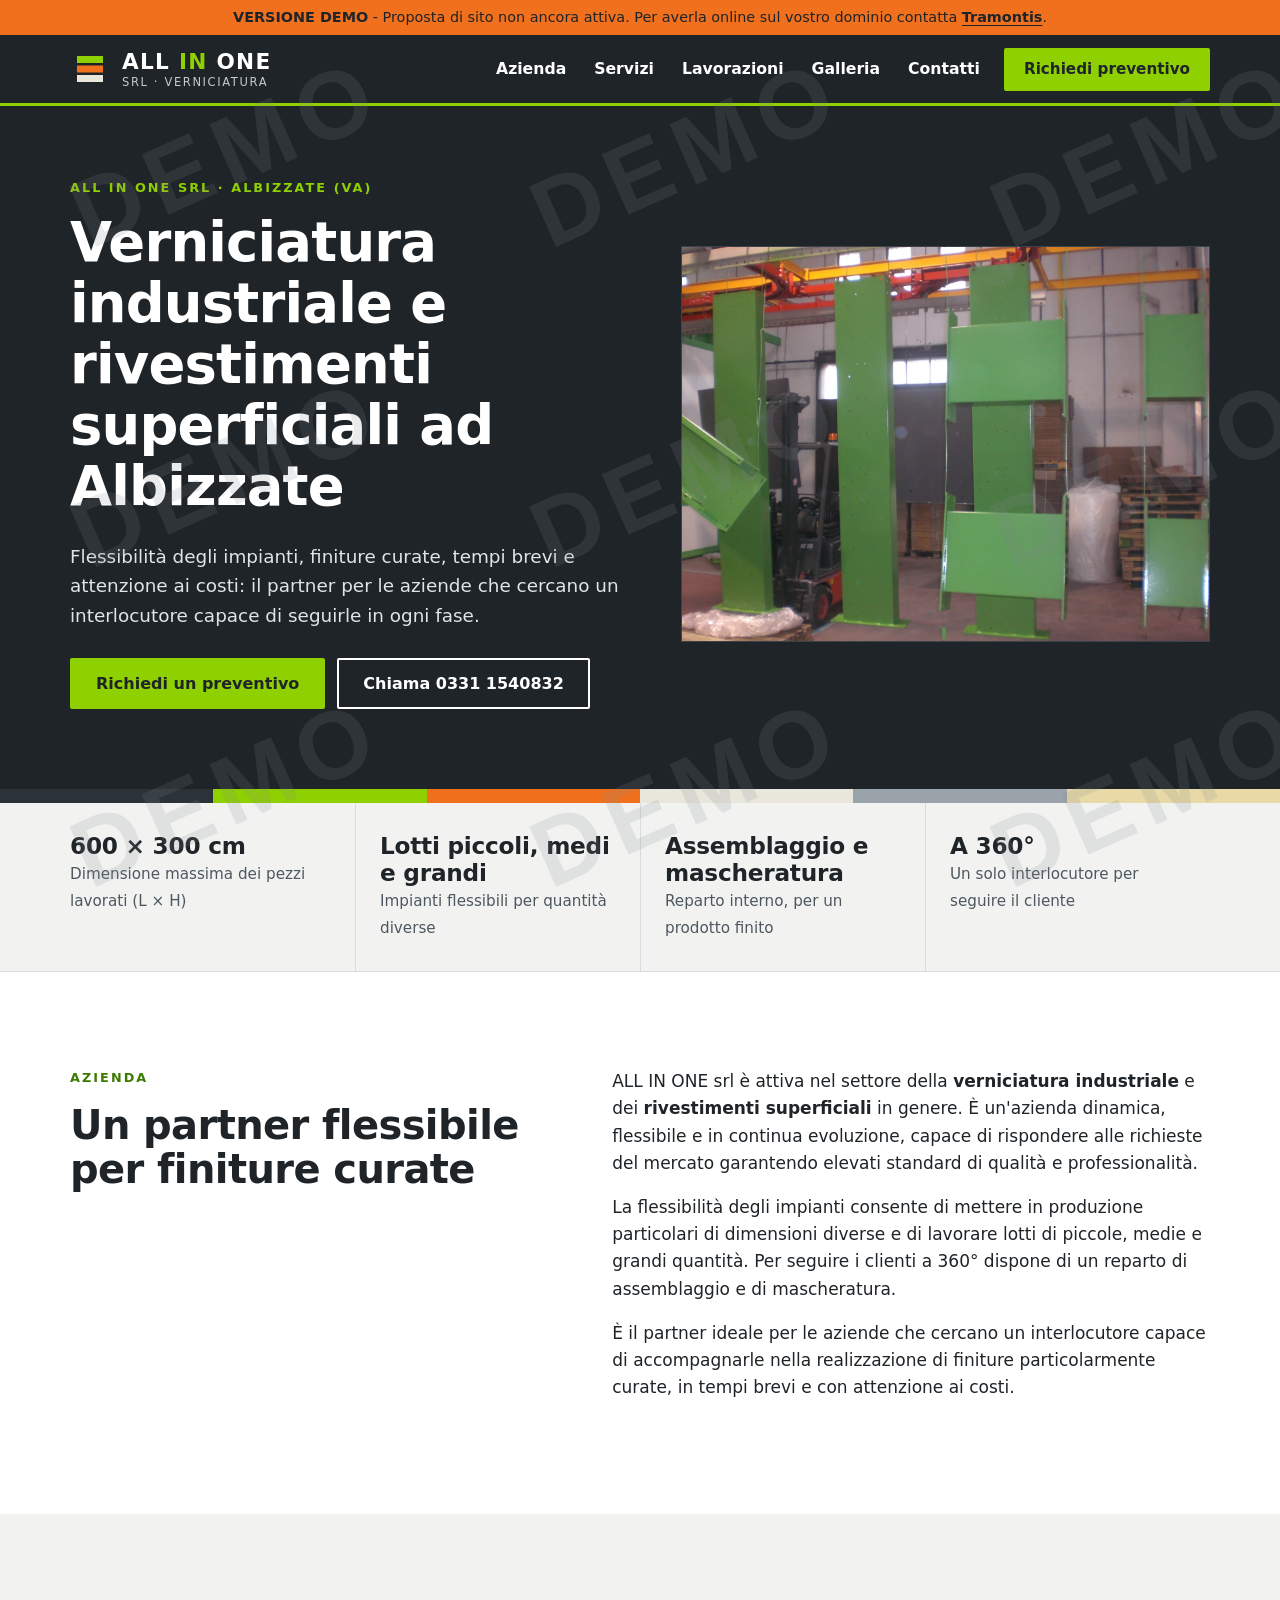
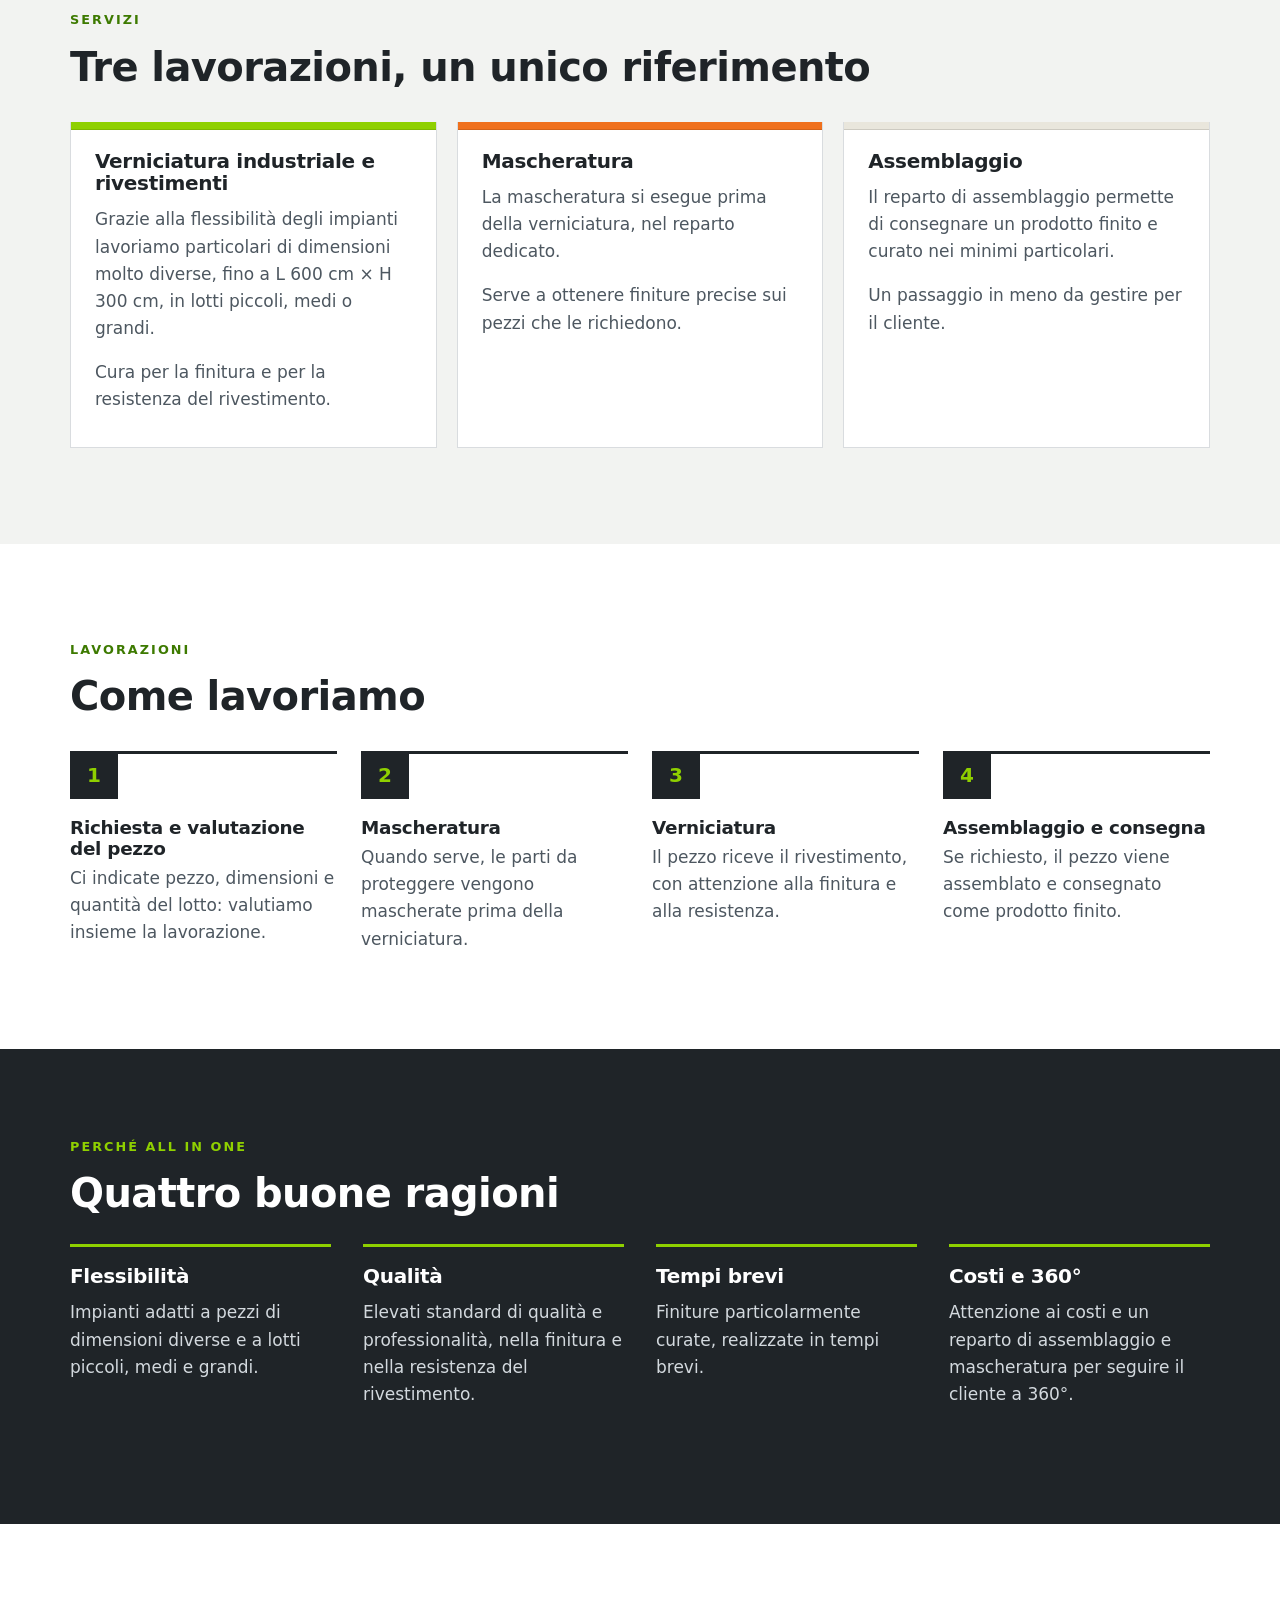
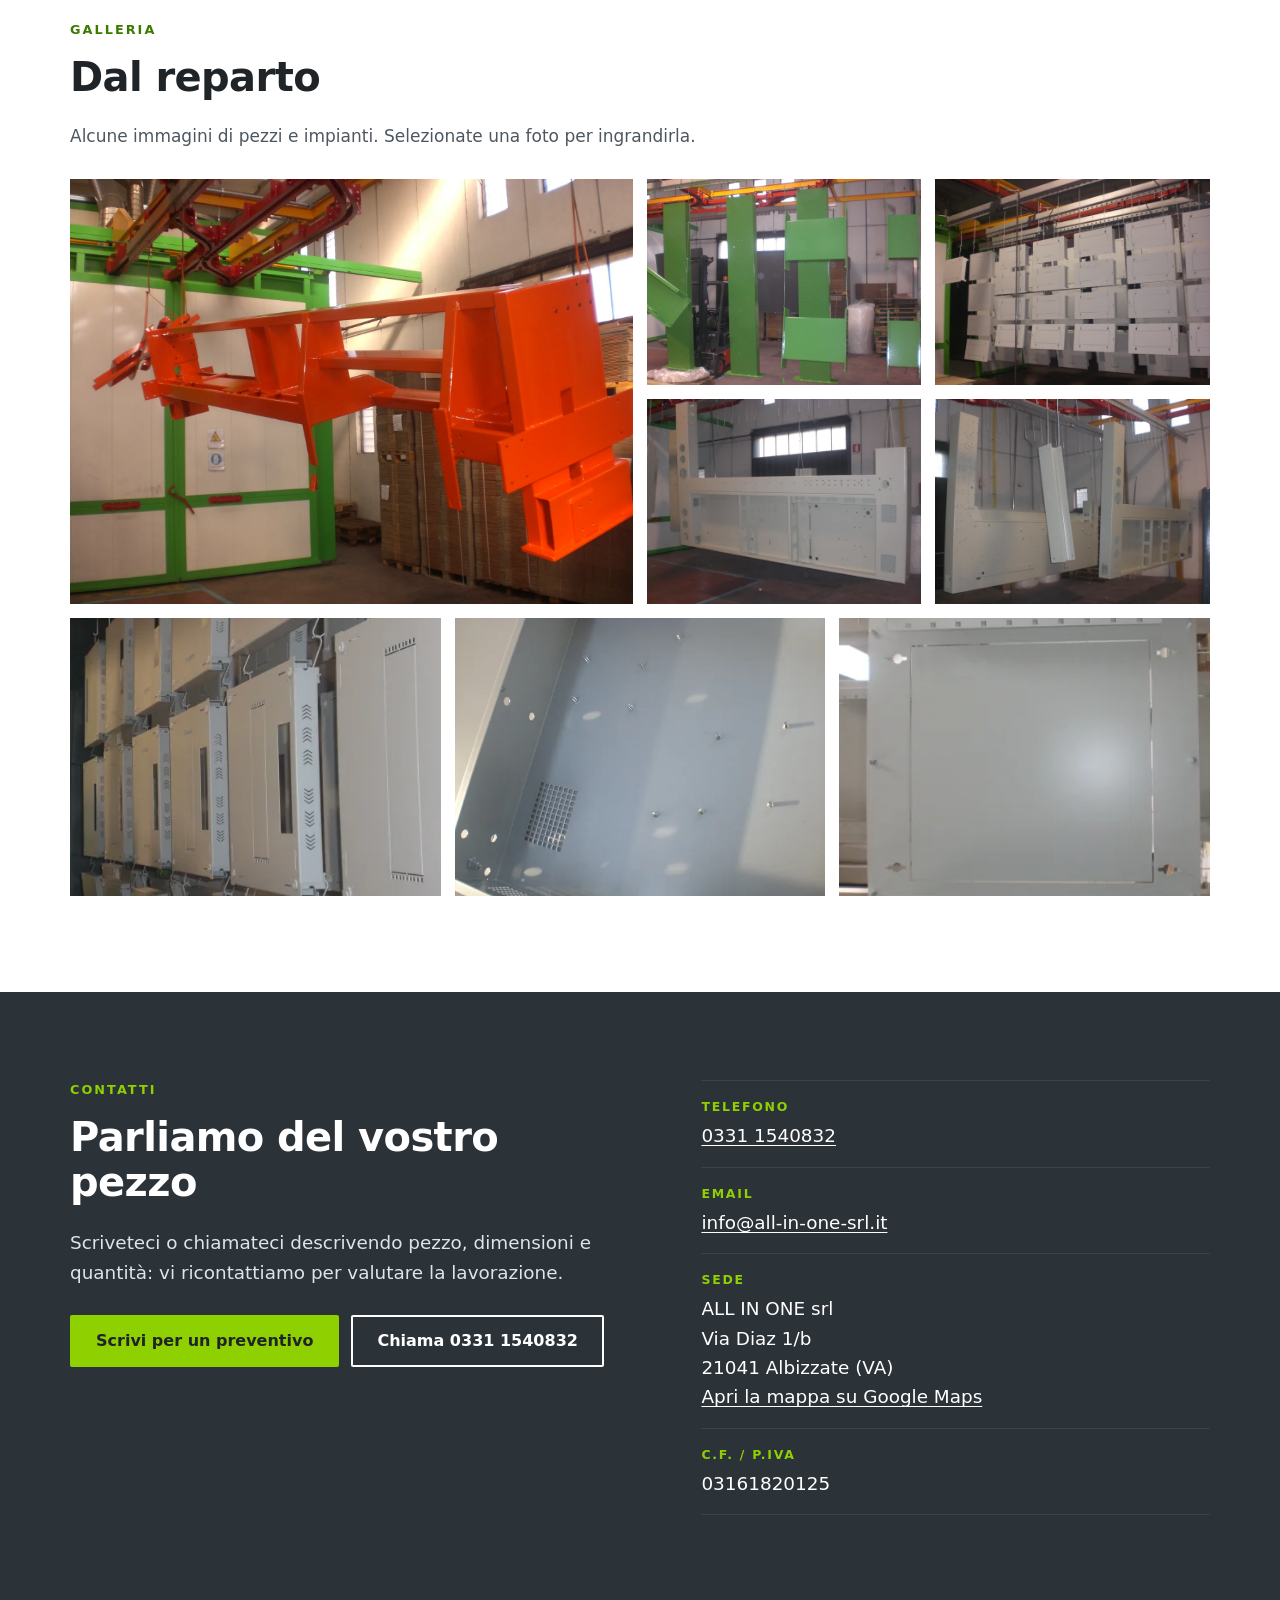
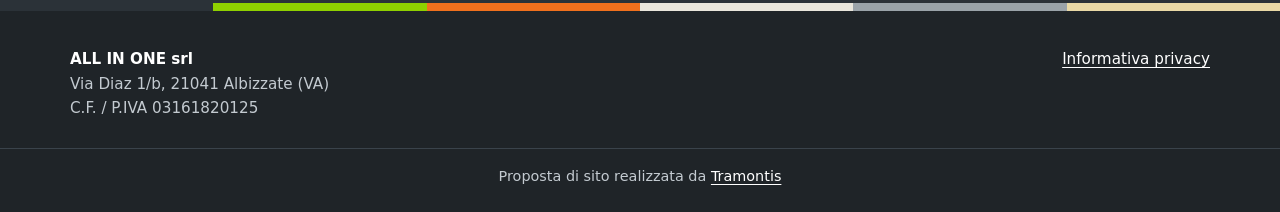
<file: index.html>
<!DOCTYPE html>
<html lang="it">
<head>
  <meta charset="utf-8">
  <meta name="viewport" content="width=device-width, initial-scale=1">
  <title>Verniciatura industriale ad Albizzate (Varese) | ALL IN ONE srl</title>
  <meta name="description" content="ALL IN ONE srl, verniciatura industriale e rivestimenti superficiali ad Albizzate (Varese). Pezzi fino a L 600 × H 300 cm, lotti piccoli, medi e grandi, mascheratura e assemblaggio interni.">
  <meta name="robots" content="noindex, nofollow">
  <meta name="theme-color" content="#1f2428">
  <link rel="icon" type="image/svg+xml" href="assets/img/favicon.svg">

  <meta property="og:type" content="website">
  <meta property="og:locale" content="it_IT">
  <meta property="og:site_name" content="ALL IN ONE srl">
  <meta property="og:title" content="ALL IN ONE srl – Verniciatura industriale ad Albizzate (VA)">
  <meta property="og:description" content="Verniciatura industriale e rivestimenti superficiali. Finiture curate, tempi brevi, attenzione ai costi.">
  <meta property="og:image" content="https://luckylori07.github.io/all-in-one/assets/img/og.jpg">
  <meta property="og:image:width" content="1200">
  <meta property="og:image:height" content="630">
  <meta property="og:image:alt" content="Pannelli verniciati di verde appesi a una linea aerea nel reparto di ALL IN ONE srl">
  <meta name="twitter:card" content="summary_large_image">

  <link rel="stylesheet" href="assets/css/style.css">

  <script type="application/ld+json">
  {
    "@context": "https://schema.org",
    "@type": "LocalBusiness",
    "name": "ALL IN ONE srl",
    "description": "Verniciatura industriale e rivestimenti superficiali, con reparto di assemblaggio e mascheratura.",
    "telephone": "+39 0331 1540832",
    "email": "info@all-in-one-srl.it",
    "vatID": "IT03161820125",
    "taxID": "03161820125",
    "image": "https://luckylori07.github.io/all-in-one/assets/img/og.jpg",
    "address": {
      "@type": "PostalAddress",
      "streetAddress": "Via Diaz 1/b",
      "postalCode": "21041",
      "addressLocality": "Albizzate",
      "addressRegion": "VA",
      "addressCountry": "IT"
    }
  }
  </script>
</head>
<body>
  <a class="skip-link" href="#contenuto">Vai al contenuto</a>

  <div class="demo-bar" role="note"><p><strong>VERSIONE DEMO</strong> - Proposta di sito non ancora attiva. Per averla online sul vostro dominio contatta <a href="https://tramontis.netlify.app/" target="_blank" rel="noopener">Tramontis</a>.</p></div>
  <div class="demo-watermark" aria-hidden="true"></div>

  <header class="site-header" id="top">
    <div class="wrap header-inner">
      <a class="brand" href="#top" aria-label="ALL IN ONE srl – torna all'inizio">
        <svg class="brand-mark" viewBox="0 0 40 40" width="40" height="40" aria-hidden="true" focusable="false">
          <rect width="40" height="40" fill="#1f2428"/>
          <rect x="7" y="7" width="26" height="7" fill="#8fd000"/>
          <rect x="7" y="16.5" width="26" height="7" fill="#f0701d"/>
          <rect x="7" y="26" width="26" height="7" fill="#e9e6dc"/>
        </svg>
        <span class="brand-text">
          <span class="brand-name">ALL <b>IN</b> ONE</span>
          <span class="brand-sub">srl · verniciatura</span>
        </span>
      </a>

      <button class="nav-toggle" type="button" aria-expanded="false" aria-controls="menu">
        <span class="nav-toggle-bars" aria-hidden="true"></span>
        <span class="nav-toggle-label">Menu</span>
      </button>

      <nav class="site-nav" id="menu" aria-label="Menu principale">
        <ul>
          <li><a href="#azienda">Azienda</a></li>
          <li><a href="#servizi">Servizi</a></li>
          <li><a href="#lavorazioni">Lavorazioni</a></li>
          <li><a href="#galleria">Galleria</a></li>
          <li><a href="#contatti">Contatti</a></li>
        </ul>
        <a class="btn btn-accent btn-sm" href="mailto:info@all-in-one-srl.it?subject=Richiesta%20di%20preventivo%20-%20verniciatura%20industriale&amp;body=Buongiorno%2C%0D%0Avorrei%20richiedere%20un%20preventivo%20per%20la%20verniciatura%20di%20alcuni%20pezzi.%0D%0A%0D%0AAzienda%3A%20%0D%0APersona%20di%20riferimento%3A%20%0D%0ATipo%20di%20pezzo%3A%20%0D%0ADimensioni%20(L%20x%20H%20x%20P)%3A%20%0D%0AQuantit%C3%A0%20del%20lotto%3A%20%0D%0AFinitura%20o%20colore%20richiesti%3A%20%0D%0ALavorazioni%20necessarie%20(mascheratura%2C%20assemblaggio)%3A%20%0D%0ATempi%20di%20consegna%20desiderati%3A%20%0D%0A%0D%0AGrazie%20e%20cordiali%20saluti">Richiedi preventivo</a>
      </nav>
    </div>
  </header>

  <main id="contenuto">

    <!-- HERO -->
    <section class="hero" aria-labelledby="titolo-hero">
      <div class="wrap hero-grid">
        <div class="hero-copy">
          <p class="eyebrow">ALL IN ONE srl · Albizzate (VA)</p>
          <h1 id="titolo-hero">Verniciatura industriale e rivestimenti superficiali ad Albizzate</h1>
          <p class="lead">Flessibilità degli impianti, finiture curate, tempi brevi e attenzione ai costi: il partner per le aziende che cercano un interlocutore capace di seguirle in ogni fase.</p>
          <div class="hero-cta">
            <a class="btn btn-accent" href="mailto:info@all-in-one-srl.it?subject=Richiesta%20di%20preventivo%20-%20verniciatura%20industriale&amp;body=Buongiorno%2C%0D%0Avorrei%20richiedere%20un%20preventivo%20per%20la%20verniciatura%20di%20alcuni%20pezzi.%0D%0A%0D%0AAzienda%3A%20%0D%0APersona%20di%20riferimento%3A%20%0D%0ATipo%20di%20pezzo%3A%20%0D%0ADimensioni%20(L%20x%20H%20x%20P)%3A%20%0D%0AQuantit%C3%A0%20del%20lotto%3A%20%0D%0AFinitura%20o%20colore%20richiesti%3A%20%0D%0ALavorazioni%20necessarie%20(mascheratura%2C%20assemblaggio)%3A%20%0D%0ATempi%20di%20consegna%20desiderati%3A%20%0D%0A%0D%0AGrazie%20e%20cordiali%20saluti">Richiedi un preventivo</a>
            <a class="btn btn-ghost" href="tel:+3903311540832">Chiama 0331 1540832</a>
          </div>
        </div>
        <figure class="hero-figure">
          <img src="assets/img/pannelli-verdi-linea-aerea.webp" width="1600" height="1200" alt="Pannelli in lamiera verniciati di verde, appesi alla linea aerea in un capannone" fetchpriority="high">
        </figure>
      </div>
      <div class="chips" aria-hidden="true">
        <span style="--c:#2b3238"></span><span style="--c:#8fd000"></span><span style="--c:#f0701d"></span><span style="--c:#e9e6dc"></span><span style="--c:#9aa3a9"></span><span style="--c:#e9d9a6"></span>
      </div>
    </section>

    <!-- NUMERI / FATTI -->
    <section class="facts" aria-label="In sintesi">
      <div class="wrap">
        <ul class="facts-list">
          <li><strong>600 × 300 cm</strong><span>Dimensione massima dei pezzi lavorati (L × H)</span></li>
          <li><strong>Lotti piccoli, medi e grandi</strong><span>Impianti flessibili per quantità diverse</span></li>
          <li><strong>Assemblaggio e mascheratura</strong><span>Reparto interno, per un prodotto finito</span></li>
          <li><strong>A 360°</strong><span>Un solo interlocutore per seguire il cliente</span></li>
        </ul>
      </div>
    </section>

    <!-- AZIENDA -->
    <section class="section" id="azienda" aria-labelledby="titolo-azienda">
      <div class="wrap two-col">
        <div>
          <p class="eyebrow eyebrow-dark">Azienda</p>
          <h2 id="titolo-azienda">Un partner flessibile per finiture curate</h2>
        </div>
        <div class="prose">
          <p>ALL IN ONE srl è attiva nel settore della <strong>verniciatura industriale</strong> e dei <strong>rivestimenti superficiali</strong> in genere. È un'azienda dinamica, flessibile e in continua evoluzione, capace di rispondere alle richieste del mercato garantendo elevati standard di qualità e professionalità.</p>
          <p>La flessibilità degli impianti consente di mettere in produzione particolari di dimensioni diverse e di lavorare lotti di piccole, medie e grandi quantità. Per seguire i clienti a 360° dispone di un reparto di assemblaggio e di mascheratura.</p>
          <p>È il partner ideale per le aziende che cercano un interlocutore capace di accompagnarle nella realizzazione di finiture particolarmente curate, in tempi brevi e con attenzione ai costi.</p>
        </div>
      </div>
    </section>

    <!-- SERVIZI -->
    <section class="section section-tint" id="servizi" aria-labelledby="titolo-servizi">
      <div class="wrap">
        <p class="eyebrow eyebrow-dark">Servizi</p>
        <h2 id="titolo-servizi">Tre lavorazioni, un unico riferimento</h2>
        <div class="cards">
          <article class="card">
            <span class="card-chip" style="--c:#8fd000" aria-hidden="true"></span>
            <h3>Verniciatura industriale e rivestimenti</h3>
            <p>Grazie alla flessibilità degli impianti lavoriamo particolari di dimensioni molto diverse, fino a L 600 cm × H 300 cm, in lotti piccoli, medi o grandi.</p>
            <p>Cura per la finitura e per la resistenza del rivestimento.</p>
          </article>
          <article class="card">
            <span class="card-chip" style="--c:#f0701d" aria-hidden="true"></span>
            <h3>Mascheratura</h3>
            <p>La mascheratura si esegue prima della verniciatura, nel reparto dedicato.</p>
            <p>Serve a ottenere finiture precise sui pezzi che le richiedono.</p>
          </article>
          <article class="card">
            <span class="card-chip" style="--c:#e9e6dc" aria-hidden="true"></span>
            <h3>Assemblaggio</h3>
            <p>Il reparto di assemblaggio permette di consegnare un prodotto finito e curato nei minimi particolari.</p>
            <p>Un passaggio in meno da gestire per il cliente.</p>
          </article>
        </div>
      </div>
    </section>

    <!-- COME LAVORIAMO -->
    <section class="section" id="lavorazioni" aria-labelledby="titolo-lavorazioni">
      <div class="wrap">
        <p class="eyebrow eyebrow-dark">Lavorazioni</p>
        <h2 id="titolo-lavorazioni">Come lavoriamo</h2>
        <ol class="steps">
          <li>
            <span class="step-n" aria-hidden="true">1</span>
            <h3>Richiesta e valutazione del pezzo</h3>
            <p>Ci indicate pezzo, dimensioni e quantità del lotto: valutiamo insieme la lavorazione.</p>
          </li>
          <li>
            <span class="step-n" aria-hidden="true">2</span>
            <h3>Mascheratura</h3>
            <p>Quando serve, le parti da proteggere vengono mascherate prima della verniciatura.</p>
          </li>
          <li>
            <span class="step-n" aria-hidden="true">3</span>
            <h3>Verniciatura</h3>
            <p>Il pezzo riceve il rivestimento, con attenzione alla finitura e alla resistenza.</p>
          </li>
          <li>
            <span class="step-n" aria-hidden="true">4</span>
            <h3>Assemblaggio e consegna</h3>
            <p>Se richiesto, il pezzo viene assemblato e consegnato come prodotto finito.</p>
          </li>
        </ol>
      </div>
    </section>

    <!-- PERCHE' NOI -->
    <section class="why" aria-labelledby="titolo-perche">
      <div class="wrap">
        <p class="eyebrow">Perché ALL IN ONE</p>
        <h2 id="titolo-perche">Quattro buone ragioni</h2>
        <ul class="why-grid">
          <li>
            <h3>Flessibilità</h3>
            <p>Impianti adatti a pezzi di dimensioni diverse e a lotti piccoli, medi e grandi.</p>
          </li>
          <li>
            <h3>Qualità</h3>
            <p>Elevati standard di qualità e professionalità, nella finitura e nella resistenza del rivestimento.</p>
          </li>
          <li>
            <h3>Tempi brevi</h3>
            <p>Finiture particolarmente curate, realizzate in tempi brevi.</p>
          </li>
          <li>
            <h3>Costi e 360°</h3>
            <p>Attenzione ai costi e un reparto di assemblaggio e mascheratura per seguire il cliente a 360°.</p>
          </li>
        </ul>
      </div>
    </section>

    <!-- GALLERIA -->
    <section class="section" id="galleria" aria-labelledby="titolo-galleria">
      <div class="wrap">
        <p class="eyebrow eyebrow-dark">Galleria</p>
        <h2 id="titolo-galleria">Dal reparto</h2>
        <p class="section-intro">Alcune immagini di pezzi e impianti. Selezionate una foto per ingrandirla.</p>
        <ul class="gallery" id="gallery">
          <li class="g-wide">
            <button type="button" class="g-item" data-full="assets/img/telaio-arancione-appeso.webp" data-w="1600" data-h="1200" data-caption="Telaio verniciato di arancione appeso alla linea aerea">
              <img src="assets/img/telaio-arancione-appeso.webp" width="1600" height="1200" loading="lazy" alt="Telaio in metallo verniciato di arancione, appeso alla linea aerea">
            </button>
          </li>
          <li>
            <button type="button" class="g-item" data-full="assets/img/pannelli-verdi-linea-aerea.webp" data-w="1600" data-h="1200" data-caption="Pannelli verniciati di verde appesi alla linea aerea">
              <img src="assets/img/pannelli-verdi-linea-aerea.webp" width="1600" height="1200" loading="lazy" alt="Pannelli in lamiera verniciati di verde, appesi alla linea aerea">
            </button>
          </li>
          <li>
            <button type="button" class="g-item" data-full="assets/img/pannelli-chiari-appesi.webp" data-w="640" data-h="480" data-caption="Pannelli chiari appesi in file">
              <img src="assets/img/pannelli-chiari-appesi.webp" width="640" height="480" loading="lazy" alt="Molti pannelli di colore chiaro appesi in file alla linea aerea">
            </button>
          </li>
          <li>
            <button type="button" class="g-item" data-full="assets/img/struttura-chiara-appesa.webp" data-w="640" data-h="480" data-caption="Grande struttura in lamiera di colore chiaro">
              <img src="assets/img/struttura-chiara-appesa.webp" width="640" height="480" loading="lazy" alt="Grande struttura in lamiera di colore chiaro appesa nel capannone">
            </button>
          </li>
          <li>
            <button type="button" class="g-item" data-full="assets/img/struttura-chiara-appesa-dettaglio.webp" data-w="640" data-h="480" data-caption="Struttura in lamiera di colore chiaro, dettaglio">
              <img src="assets/img/struttura-chiara-appesa-dettaglio.webp" width="640" height="480" loading="lazy" alt="Struttura in lamiera di colore chiaro con elementi forati, appesa nel capannone">
            </button>
          </li>
          <li>
            <button type="button" class="g-item" data-full="assets/img/pannelli-beige-appesi.webp" data-w="519" data-h="342" data-caption="Pannelli beige appesi">
              <img src="assets/img/pannelli-beige-appesi.webp" width="519" height="342" loading="lazy" alt="Pannelli in lamiera di colore beige e grigio chiaro appesi">
            </button>
          </li>
          <li>
            <button type="button" class="g-item" data-full="assets/img/interno-lamiera-grigia.webp" data-w="640" data-h="480" data-caption="Interno di un pezzo in lamiera verniciato di grigio">
              <img src="assets/img/interno-lamiera-grigia.webp" width="640" height="480" loading="lazy" alt="Interno di un pezzo in lamiera verniciato di grigio, con fori e griglia di areazione">
            </button>
          </li>
          <li>
            <button type="button" class="g-item" data-full="assets/img/pannello-grigio-forato.webp" data-w="442" data-h="450" data-caption="Pannello in lamiera verniciato di grigio chiaro">
              <img src="assets/img/pannello-grigio-forato.webp" width="442" height="450" loading="lazy" alt="Pannello in lamiera verniciato di grigio chiaro con aperture">
            </button>
          </li>
        </ul>
      </div>
    </section>

    <!-- CONTATTI -->
    <section class="contact" id="contatti" aria-labelledby="titolo-contatti">
      <div class="wrap contact-grid">
        <div>
          <p class="eyebrow">Contatti</p>
          <h2 id="titolo-contatti">Parliamo del vostro pezzo</h2>
          <p class="lead">Scriveteci o chiamateci descrivendo pezzo, dimensioni e quantità: vi ricontattiamo per valutare la lavorazione.</p>
          <div class="hero-cta">
            <a class="btn btn-accent" href="mailto:info@all-in-one-srl.it?subject=Richiesta%20di%20preventivo%20-%20verniciatura%20industriale&amp;body=Buongiorno%2C%0D%0Avorrei%20richiedere%20un%20preventivo%20per%20la%20verniciatura%20di%20alcuni%20pezzi.%0D%0A%0D%0AAzienda%3A%20%0D%0APersona%20di%20riferimento%3A%20%0D%0ATipo%20di%20pezzo%3A%20%0D%0ADimensioni%20(L%20x%20H%20x%20P)%3A%20%0D%0AQuantit%C3%A0%20del%20lotto%3A%20%0D%0AFinitura%20o%20colore%20richiesti%3A%20%0D%0ALavorazioni%20necessarie%20(mascheratura%2C%20assemblaggio)%3A%20%0D%0ATempi%20di%20consegna%20desiderati%3A%20%0D%0A%0D%0AGrazie%20e%20cordiali%20saluti">Scrivi per un preventivo</a>
            <a class="btn btn-ghost" href="tel:+3903311540832">Chiama 0331 1540832</a>
          </div>
        </div>
        <dl class="contact-list">
          <div><dt>Telefono</dt><dd><a href="tel:+3903311540832">0331 1540832</a></dd></div>
          <div><dt>Email</dt><dd><a href="mailto:info@all-in-one-srl.it">info@all-in-one-srl.it</a></dd></div>
          <div><dt>Sede</dt><dd>ALL IN ONE srl<br>Via Diaz 1/b<br>21041 Albizzate (VA)<br><a href="https://www.google.com/maps/search/?api=1&amp;query=Via+Diaz+1%2Fb%2C+21041+Albizzate+VA" target="_blank" rel="noopener">Apri la mappa su Google Maps<span class="sr-only"> (si apre in una nuova scheda)</span></a></dd></div>
          <div><dt>C.F. / P.IVA</dt><dd>03161820125</dd></div>
        </dl>
      </div>
    </section>
  </main>

  <footer class="site-footer">
    <div class="chips chips-thin" aria-hidden="true">
      <span style="--c:#2b3238"></span><span style="--c:#8fd000"></span><span style="--c:#f0701d"></span><span style="--c:#e9e6dc"></span><span style="--c:#9aa3a9"></span><span style="--c:#e9d9a6"></span>
    </div>
    <div class="wrap footer-inner">
      <p><strong>ALL IN ONE srl</strong><br>Via Diaz 1/b, 21041 Albizzate (VA)<br>C.F. / P.IVA 03161820125</p>
      <p class="footer-links"><a href="privacy.html">Informativa privacy</a></p>
    </div>
    <p class="credit">Proposta di sito realizzata da <a href="https://tramontis.netlify.app/" target="_blank" rel="noopener">Tramontis</a></p>
  </footer>

  <!-- LIGHTBOX -->
  <div class="lightbox" id="lightbox" role="dialog" aria-modal="true" aria-label="Galleria fotografica" hidden>
    <div class="lb-inner">
      <button type="button" class="lb-btn lb-close" aria-label="Chiudi">×</button>
      <button type="button" class="lb-btn lb-prev" aria-label="Foto precedente">‹</button>
      <figure>
        <img id="lb-img" alt="" src="[data-uri]">
        <figcaption id="lb-caption"></figcaption>
      </figure>
      <button type="button" class="lb-btn lb-next" aria-label="Foto successiva">›</button>
    </div>
  </div>

  <script src="assets/js/main.js" defer></script>
</body>
</html>
</file>
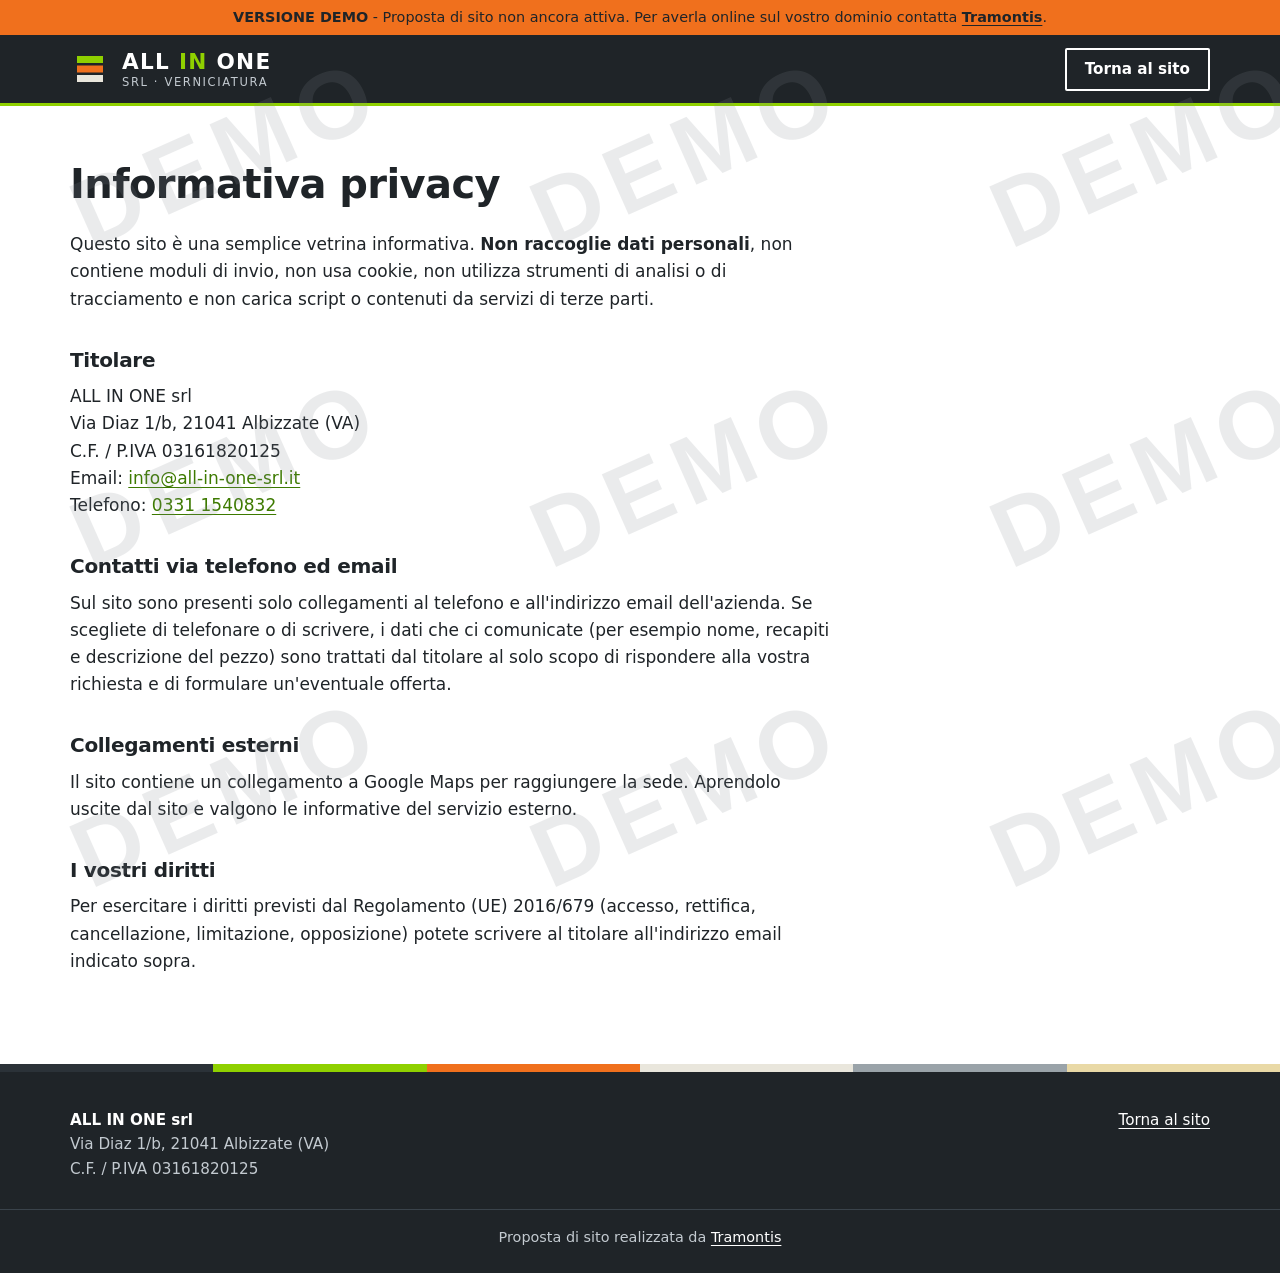
<file: privacy.html>
<!DOCTYPE html>
<html lang="it">
<head>
  <meta charset="utf-8">
  <meta name="viewport" content="width=device-width, initial-scale=1">
  <title>Informativa privacy | ALL IN ONE srl</title>
  <meta name="description" content="Informativa sulla privacy del sito di ALL IN ONE srl: il sito non raccoglie dati personali.">
  <meta name="robots" content="noindex, nofollow">
  <meta name="theme-color" content="#1f2428">
  <link rel="icon" type="image/svg+xml" href="assets/img/favicon.svg">
  <link rel="stylesheet" href="assets/css/style.css">
</head>
<body>
  <a class="skip-link" href="#contenuto">Vai al contenuto</a>
  <div class="demo-bar" role="note"><p><strong>VERSIONE DEMO</strong> - Proposta di sito non ancora attiva. Per averla online sul vostro dominio contatta <a href="https://tramontis.netlify.app/" target="_blank" rel="noopener">Tramontis</a>.</p></div>
  <div class="demo-watermark" aria-hidden="true"></div>

  <header class="site-header">
    <div class="wrap header-inner">
      <a class="brand" href="index.html" aria-label="ALL IN ONE srl – torna al sito">
        <svg class="brand-mark" viewBox="0 0 40 40" width="40" height="40" aria-hidden="true" focusable="false">
          <rect width="40" height="40" fill="#1f2428"/>
          <rect x="7" y="7" width="26" height="7" fill="#8fd000"/>
          <rect x="7" y="16.5" width="26" height="7" fill="#f0701d"/>
          <rect x="7" y="26" width="26" height="7" fill="#e9e6dc"/>
        </svg>
        <span class="brand-text">
          <span class="brand-name">ALL <b>IN</b> ONE</span>
          <span class="brand-sub">srl · verniciatura</span>
        </span>
      </a>
      <a class="btn btn-ghost btn-sm" href="index.html">Torna al sito</a>
    </div>
  </header>

  <main id="contenuto">
    <div class="wrap">
      <article class="doc">
        <h1>Informativa privacy</h1>
        <p>Questo sito è una semplice vetrina informativa. <strong>Non raccoglie dati personali</strong>, non contiene moduli di invio, non usa cookie, non utilizza strumenti di analisi o di tracciamento e non carica script o contenuti da servizi di terze parti.</p>

        <h2>Titolare</h2>
        <p>ALL IN ONE srl<br>Via Diaz 1/b, 21041 Albizzate (VA)<br>C.F. / P.IVA 03161820125<br>Email: <a href="mailto:info@all-in-one-srl.it">info@all-in-one-srl.it</a><br>Telefono: <a href="tel:+3903311540832">0331 1540832</a></p>

        <h2>Contatti via telefono ed email</h2>
        <p>Sul sito sono presenti solo collegamenti al telefono e all'indirizzo email dell'azienda. Se scegliete di telefonare o di scrivere, i dati che ci comunicate (per esempio nome, recapiti e descrizione del pezzo) sono trattati dal titolare al solo scopo di rispondere alla vostra richiesta e di formulare un'eventuale offerta.</p>

        <h2>Collegamenti esterni</h2>
        <p>Il sito contiene un collegamento a Google Maps per raggiungere la sede. Aprendolo uscite dal sito e valgono le informative del servizio esterno.</p>

        <h2>I vostri diritti</h2>
        <p>Per esercitare i diritti previsti dal Regolamento (UE) 2016/679 (accesso, rettifica, cancellazione, limitazione, opposizione) potete scrivere al titolare all'indirizzo email indicato sopra.</p>
      </article>
    </div>
  </main>

  <footer class="site-footer">
    <div class="chips chips-thin" aria-hidden="true">
      <span style="--c:#2b3238"></span><span style="--c:#8fd000"></span><span style="--c:#f0701d"></span><span style="--c:#e9e6dc"></span><span style="--c:#9aa3a9"></span><span style="--c:#e9d9a6"></span>
    </div>
    <div class="wrap footer-inner">
      <p><strong>ALL IN ONE srl</strong><br>Via Diaz 1/b, 21041 Albizzate (VA)<br>C.F. / P.IVA 03161820125</p>
      <p class="footer-links"><a href="index.html">Torna al sito</a></p>
    </div>
    <p class="credit">Proposta di sito realizzata da <a href="https://tramontis.netlify.app/" target="_blank" rel="noopener">Tramontis</a></p>
  </footer>
</body>
</html>
</file>
<file: assets/css/style.css>
/* ALL IN ONE srl – proposta di restyling */
:root {
  --graphite: #1f2428;
  --graphite-2: #2b3238;
  --graphite-3: #3a434b;
  --ink: #1f2428;
  --muted: #4d5760;
  --line: #d9dcdf;
  --paper: #ffffff;
  --tint: #f2f3f1;
  --accent: #8fd000;        /* verde del marchio originale, per fondi scuri e pulsanti */
  --accent-deep: #3d7a00;   /* stesso verde, per testo su fondo chiaro (AA) */
  --orange: #f0701d;
  --wrap: 1180px;
  --gutter: 20px;
  --radius: 2px;
}

*, *::before, *::after { box-sizing: border-box; }
html { scroll-behavior: smooth; scroll-padding-top: 76px; -webkit-text-size-adjust: 100%; }
body {
  margin: 0;
  font-family: "Segoe UI", system-ui, -apple-system, "Helvetica Neue", Arial, sans-serif;
  font-size: 1.0625rem;
  line-height: 1.6;
  color: var(--ink);
  background: var(--paper);
}
img { display: block; max-width: 100%; height: auto; }
a { color: var(--accent-deep); text-underline-offset: 3px; }
a:hover { color: var(--graphite); }
h1, h2, h3 { line-height: 1.12; letter-spacing: -0.015em; margin: 0 0 .6em; }
p { margin: 0 0 1em; }
ul, ol { margin: 0; padding: 0; list-style: none; }

:focus-visible { outline: 3px solid var(--orange); outline-offset: 3px; }
.site-header :focus-visible, .hero :focus-visible, .why :focus-visible,
.contact :focus-visible, .site-footer :focus-visible, .lightbox :focus-visible { outline-color: var(--accent); }

.wrap { width: 100%; max-width: var(--wrap); margin: 0 auto; padding: 0 var(--gutter); }
.sr-only { position: absolute; width: 1px; height: 1px; overflow: hidden; clip: rect(0 0 0 0); white-space: nowrap; }
.skip-link {
  position: absolute; left: 8px; top: -60px; z-index: 100;
  background: var(--accent); color: var(--graphite); padding: 10px 16px; font-weight: 700;
}
.skip-link:focus { top: 8px; }

/* Pulsanti */
.btn {
  display: inline-block; padding: 14px 24px; font-weight: 700; font-size: 1rem; line-height: 1.2;
  text-decoration: none; border: 2px solid transparent; border-radius: var(--radius);
  text-align: center; transition: background-color .15s, color .15s, border-color .15s;
}
.btn-accent { background: var(--accent); color: var(--graphite); }
.btn-accent:hover { background: #fff; color: var(--graphite); }
.btn-ghost { border-color: #fff; color: #fff; }
.btn-ghost:hover { background: #fff; color: var(--graphite); }
.btn-sm { padding: 10px 18px; font-size: .95rem; }

/* Header */
.site-header { position: sticky; top: 0; z-index: 50; background: var(--graphite); color: #fff; border-bottom: 3px solid var(--accent); }
.header-inner { display: flex; align-items: center; justify-content: space-between; min-height: 68px; gap: 16px; }
.brand { display: flex; align-items: center; gap: 12px; color: #fff; text-decoration: none; }
.brand:hover { color: #fff; }
.brand-mark { flex: none; }
.brand-text { display: flex; flex-direction: column; line-height: 1.05; }
.brand-name { font-weight: 800; font-size: 1.35rem; letter-spacing: .06em; }
.brand-name b { color: var(--accent); font-weight: 800; }
.brand-sub { font-size: .72rem; letter-spacing: .14em; text-transform: uppercase; color: #c3cad0; margin-top: 3px; }

.site-nav ul { display: flex; gap: 4px; }
.site-nav a:not(.btn) { color: #fff; text-decoration: none; padding: 10px 12px; font-weight: 600; font-size: .98rem; display: inline-block; border-bottom: 2px solid transparent; }
.site-nav a:not(.btn):hover { border-bottom-color: var(--accent); color: #fff; }
.site-nav { display: flex; align-items: center; gap: 12px; }

.nav-toggle { display: none; }

@media (max-width: 899px) {
  .nav-toggle {
    display: inline-flex; align-items: center; gap: 10px; background: transparent; color: #fff;
    border: 2px solid #5b656d; padding: 8px 14px; font: inherit; font-weight: 700; cursor: pointer; border-radius: var(--radius);
  }
  .nav-toggle-bars, .nav-toggle-bars::before, .nav-toggle-bars::after { display: block; width: 20px; height: 2px; background: #fff; position: relative; content: ""; }
  .nav-toggle-bars::before { position: absolute; top: -6px; }
  .nav-toggle-bars::after { position: absolute; top: 6px; }
  .js .site-nav { display: none; position: absolute; left: 0; right: 0; top: 100%; background: var(--graphite-2); flex-direction: column; align-items: stretch; padding: 8px var(--gutter) 20px; border-bottom: 3px solid var(--accent); }
  .js .site-nav.is-open { display: flex; }
  .js .site-nav ul { flex-direction: column; gap: 0; }
  .js .site-nav a:not(.btn) { display: block; padding: 14px 4px; border-bottom: 1px solid var(--graphite-3); }
  .js .site-nav .btn { margin-top: 14px; }
  .site-nav { flex-wrap: wrap; justify-content: flex-end; }
  .site-nav ul { flex-wrap: wrap; }
}

/* Strisce campione */
.chips { display: flex; height: 14px; }
.chips span { flex: 1; background: var(--c); }
.chips-thin { height: 8px; }

/* Hero */
.hero { background: var(--graphite); color: #fff; }
.hero-grid { display: grid; gap: 32px; padding-top: 44px; padding-bottom: 52px; }
.hero-figure { margin: 0; }
.hero-figure img { width: 100%; aspect-ratio: 4 / 3; object-fit: cover; border: 1px solid var(--graphite-3); }
.eyebrow { font-size: .8rem; font-weight: 700; letter-spacing: .16em; text-transform: uppercase; color: var(--accent); margin-bottom: 14px; }
.eyebrow-dark { color: var(--accent-deep); }
.hero h1 { font-size: clamp(2rem, 7vw, 3.4rem); font-weight: 800; margin-bottom: .45em; }
.lead { font-size: 1.15rem; color: #dfe4e8; max-width: 38em; }
.hero-cta { display: flex; flex-wrap: wrap; gap: 12px; margin-top: 28px; }

@media (min-width: 900px) {
  .hero-grid { grid-template-columns: 1.05fr 1fr; align-items: center; gap: 56px; padding-top: 72px; padding-bottom: 80px; }
}

/* Fatti */
.facts { background: var(--tint); border-bottom: 1px solid var(--line); }
.facts-list { display: grid; grid-template-columns: 1fr; }
.facts-list li { padding: 22px 0; border-bottom: 1px solid var(--line); }
.facts-list li:last-child { border-bottom: 0; }
.facts-list strong { display: block; font-size: 1.45rem; line-height: 1.15; letter-spacing: -.01em; color: var(--graphite); }
.facts-list span { color: var(--muted); font-size: .95rem; }
@media (min-width: 700px) {
  .facts-list { grid-template-columns: repeat(2, 1fr); }
  .facts-list li:nth-child(odd) { padding-right: 24px; }
  .facts-list li:nth-child(even) { padding-left: 24px; border-left: 1px solid var(--line); }
  .facts-list li:nth-child(3) { border-bottom: 0; }
}
@media (min-width: 1000px) {
  .facts-list { grid-template-columns: repeat(4, 1fr); }
  .facts-list li { border-bottom: 0; padding: 30px 24px; border-left: 1px solid var(--line); }
  .facts-list li:first-child { border-left: 0; padding-left: 0; }
}

/* Sezioni */
.section { padding: 64px 0; }
.section-tint { background: var(--tint); }
.section h2, .why h2, .contact h2 { font-size: clamp(1.7rem, 4.5vw, 2.5rem); font-weight: 800; }
.section-intro { color: var(--muted); max-width: 40em; margin-bottom: 28px; }
.two-col { display: grid; gap: 20px; }
.prose p { max-width: 38em; }
@media (min-width: 900px) {
  .section { padding: 96px 0; }
  .two-col { grid-template-columns: 1fr 1.25fr; gap: 64px; }
}

/* Card servizi */
.cards { display: grid; gap: 20px; margin-top: 32px; }
.card { background: #fff; border: 1px solid var(--line); border-top: 0; padding: 0 24px 16px; }
.card h3 { font-size: 1.25rem; margin-top: 20px; }
.card p { color: var(--muted); }
.card-chip { display: block; height: 8px; margin: 0 -24px; background: var(--c); border-bottom: 1px solid rgba(0,0,0,.12); }
@media (min-width: 800px) { .cards { grid-template-columns: repeat(3, 1fr); } }

/* Passi */
.steps { display: grid; gap: 0; margin-top: 32px; counter-reset: s; }
.steps li { position: relative; padding: 24px 0 24px 64px; border-top: 1px solid var(--line); }
.steps li:last-child { border-bottom: 1px solid var(--line); }
.step-n {
  position: absolute; left: 0; top: 22px; width: 44px; height: 44px; display: grid; place-items: center;
  background: var(--graphite); color: var(--accent); font-weight: 800; font-size: 1.25rem;
}
.steps h3 { font-size: 1.15rem; margin-bottom: .3em; }
.steps p { color: var(--muted); margin: 0; }
@media (min-width: 900px) {
  .steps { grid-template-columns: repeat(4, 1fr); gap: 24px; }
  .steps li { padding: 64px 0 0; border-top: 3px solid var(--graphite); }
  .steps li:last-child { border-bottom: 0; }
  .step-n { top: -3px; left: 0; width: 48px; height: 48px; }
}

/* Perché noi */
.why { background: var(--graphite); color: #fff; padding: 64px 0; }
.why h2 { color: #fff; }
.why-grid { display: grid; gap: 0; margin-top: 28px; }
.why-grid li { border-top: 3px solid var(--accent); padding: 18px 0 28px; }
.why-grid h3 { font-size: 1.25rem; color: #fff; }
.why-grid p { color: #d3d9de; margin: 0; max-width: 28em; }
@media (min-width: 700px) { .why-grid { grid-template-columns: repeat(2, 1fr); column-gap: 32px; } }
@media (min-width: 1000px) { .why { padding: 88px 0; } .why-grid { grid-template-columns: repeat(4, 1fr); } }

/* Galleria */
.gallery { display: grid; grid-template-columns: repeat(2, 1fr); gap: 10px; }
.gallery li { margin: 0; }
.g-item { display: block; width: 100%; height: 100%; padding: 0; border: 0; background: var(--graphite); cursor: zoom-in; overflow: hidden; }
.g-item img { width: 100%; height: 100%; aspect-ratio: 4 / 3; object-fit: cover; transition: transform .35s ease, opacity .2s; }
.g-item:hover img { transform: scale(1.04); opacity: .92; }
.g-wide { grid-column: span 2; }
.g-wide .g-item img { aspect-ratio: 16 / 9; }
.gallery li:last-child { grid-column: span 2; }
.gallery li:last-child .g-item img { aspect-ratio: 16 / 9; }
@media (min-width: 900px) {
  .gallery { grid-template-columns: repeat(12, 1fr); gap: 14px; }
  .gallery li { grid-column: span 4; }
  .gallery li.g-wide { grid-column: span 6; grid-row: span 2; }
  .gallery li:nth-child(n+2):nth-child(-n+5) { grid-column: span 3; }
  .gallery li:last-child { grid-column: span 4; }
  .g-wide .g-item img { aspect-ratio: auto; }
  .gallery li:last-child .g-item img { aspect-ratio: 4 / 3; }
}

/* Contatti */
.contact { background: var(--graphite-2); color: #fff; padding: 64px 0; }
.contact h2 { color: #fff; }
.contact-grid { display: grid; gap: 40px; }
.contact-list { margin: 0; display: grid; gap: 0; border-top: 1px solid var(--graphite-3); align-self: start; }
.contact-list > div { padding: 16px 0; border-bottom: 1px solid var(--graphite-3); }
.contact-list dt { font-size: .78rem; text-transform: uppercase; letter-spacing: .14em; color: var(--accent); font-weight: 700; margin-bottom: 4px; }
.contact-list dd { margin: 0; font-size: 1.15rem; }
.contact a:not(.btn) { color: #fff; }
.contact a:not(.btn):hover { color: var(--accent); }
@media (min-width: 900px) { .contact { padding: 88px 0; } .contact-grid { grid-template-columns: 1.1fr 1fr; gap: 72px; } }

/* Footer */
.site-footer { background: var(--graphite); color: #c3cad0; font-size: .95rem; }
.footer-inner { display: flex; flex-wrap: wrap; justify-content: space-between; gap: 20px; padding-top: 36px; padding-bottom: 28px; }
.footer-inner p { margin: 0; }
.footer-inner strong { color: #fff; }
.site-footer a { color: #fff; }
.site-footer a:hover { color: var(--accent); }
.credit { margin: 0; padding: 16px var(--gutter) 24px; text-align: center; border-top: 1px solid var(--graphite-3); font-size: .9rem; }

/* Lightbox */
.lightbox { position: fixed; inset: 0; z-index: 200; background: rgba(15, 18, 20, .94); display: flex; align-items: center; justify-content: center; padding: 16px; }
.lightbox[hidden] { display: none; }
.lb-inner { position: relative; display: flex; align-items: center; justify-content: center; gap: 12px; width: 100%; max-width: 1400px; }
.lightbox figure { margin: 0; text-align: center; min-width: 0; }
.lightbox img { max-width: 100%; max-height: 78vh; width: auto; height: auto; margin: 0 auto; background: #000; }
.lightbox figcaption { color: #e5e9ec; margin-top: 12px; font-size: .98rem; }
.lb-btn { flex: none; width: 48px; height: 48px; border: 2px solid #5b656d; background: var(--graphite); color: #fff; font-size: 2rem; line-height: 1; cursor: pointer; border-radius: var(--radius); display: grid; place-items: center; padding: 0 0 4px; }
.lb-btn:hover { border-color: var(--accent); color: var(--accent); }
.lb-close { position: absolute; top: -8px; right: 0; transform: translateY(-100%); }
@media (max-width: 640px) {
  .lb-inner { flex-wrap: wrap; }
  .lightbox figure { order: 1; width: 100%; }
  .lb-prev { order: 2; } .lb-next { order: 3; }
  .lb-inner { justify-content: center; }
  .lb-close { top: -4px; }
}
body.lb-open { overflow: hidden; }

/* Pagina privacy */
.doc { padding: 56px 0 72px; max-width: 760px; }
.doc h1 { font-size: clamp(1.8rem, 5vw, 2.5rem); }
.doc h2 { font-size: 1.25rem; margin-top: 1.8em; }

/* Animazioni sobrie */
@media (prefers-reduced-motion: no-preference) {
  .reveal { opacity: 0; transform: translateY(14px); transition: opacity .6s ease, transform .6s ease; }
  .reveal.is-in { opacity: 1; transform: none; }
}
@media (prefers-reduced-motion: reduce) {
  html { scroll-behavior: auto; }
  *, *::before, *::after { transition: none !important; animation: none !important; }
  .g-item:hover img { transform: none; }
}

/* Versione demo: fascia in alto + filigrana */
.demo-bar { background: var(--orange); color: var(--graphite); font-size: .9rem; line-height: 1.35; text-align: center; padding: 8px var(--gutter); }
.demo-bar p { margin: 0; }
.demo-bar a { color: var(--graphite); font-weight: 700; text-decoration: underline; }
.demo-bar a:hover { background: var(--graphite); color: #fff; text-decoration: none; }
.demo-bar :focus-visible { outline-color: var(--graphite); }
.demo-watermark {
  position: fixed; inset: 0; z-index: 150; pointer-events: none;
  background-image: url("data:image/svg+xml,%3Csvg xmlns='http://www.w3.org/2000/svg' width='460' height='320' viewBox='0 0 460 320'%3E%3Ctext x='230' y='185' text-anchor='middle' transform='rotate(-24 230 160)' font-family='Arial,Helvetica,sans-serif' font-weight='800' font-size='96' letter-spacing='10' fill='%23808890' fill-opacity='.17'%3EDEMO%3C/text%3E%3C/svg%3E");
  background-size: 460px 320px;
}
@media (max-width: 640px) { .demo-watermark { background-size: 300px 209px; } }
</file>
